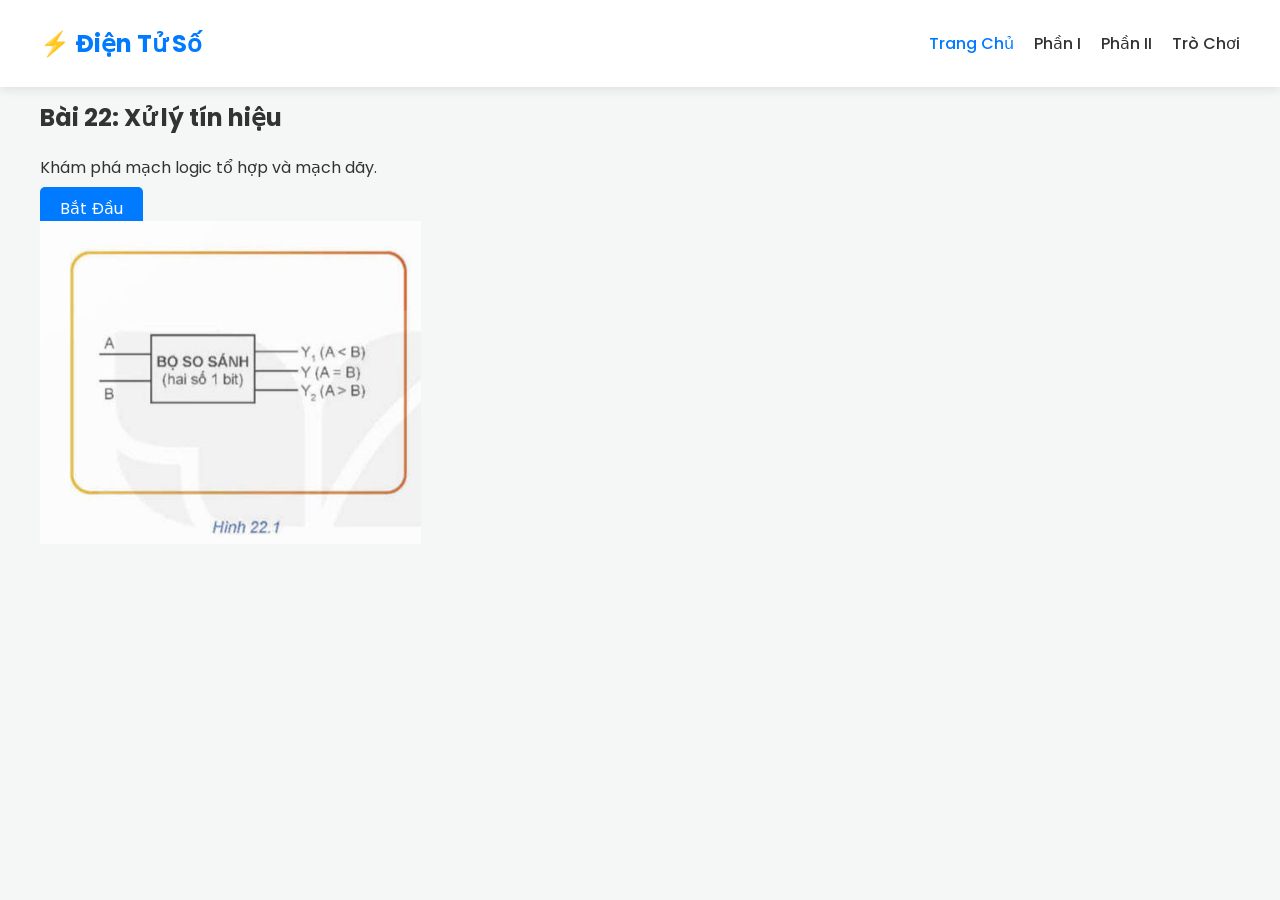
<file: Bai22/index.html>
<!DOCTYPE html>
<html lang="vi">
<head>
    <meta charset="UTF-8">
    <meta name="viewport" content="width=device-width, initial-scale=1.0">
    <title>Bài 22: Điện Tử Số</title>
    <link rel="stylesheet" href="css/style.css">
    <link rel="stylesheet" href="css/navibar.css">
    <link href="https://fonts.googleapis.com/css2?family=Poppins:wght@300;600&display=swap" rel="stylesheet">
</head>
<body>
    
    <nav class="navbar">
        <div class="container">
            <div class="nav-brand">⚡ Điện Tử Số</div>
            <ul class="nav-links">
                <li><a href="index.html" class="nav-link active">Trang Chủ</a></li>
                <li><a href="pages/Phần I.html" class="nav-link">Phần I</a></li>
                <li><a href="pages/Phần II.html" class="nav-link">Phần II</a></li>
                <li><a href="pages/Phần III.html" class="nav-link">Trò Chơi</a></li>
            </ul>
        </div>
    </nav>

    <section class="hero container">
        <div class="hero-content">
            <h1>Bài 22: Xử lý tín hiệu</h1>
            <p>Khám phá mạch logic tổ hợp và mạch dãy.</p>
            <a href="pages/Phần I.html" class="btn-primary">Bắt Đầu</a>
        </div>
        <div class="hero-image">
            <img src="Tài nguyên/22.1.png" alt="Sơ đồ" class="img-fluid floating">
        </div>
    </section>

    <script src="js/main.js"></script>
</body>
</html>
</file>
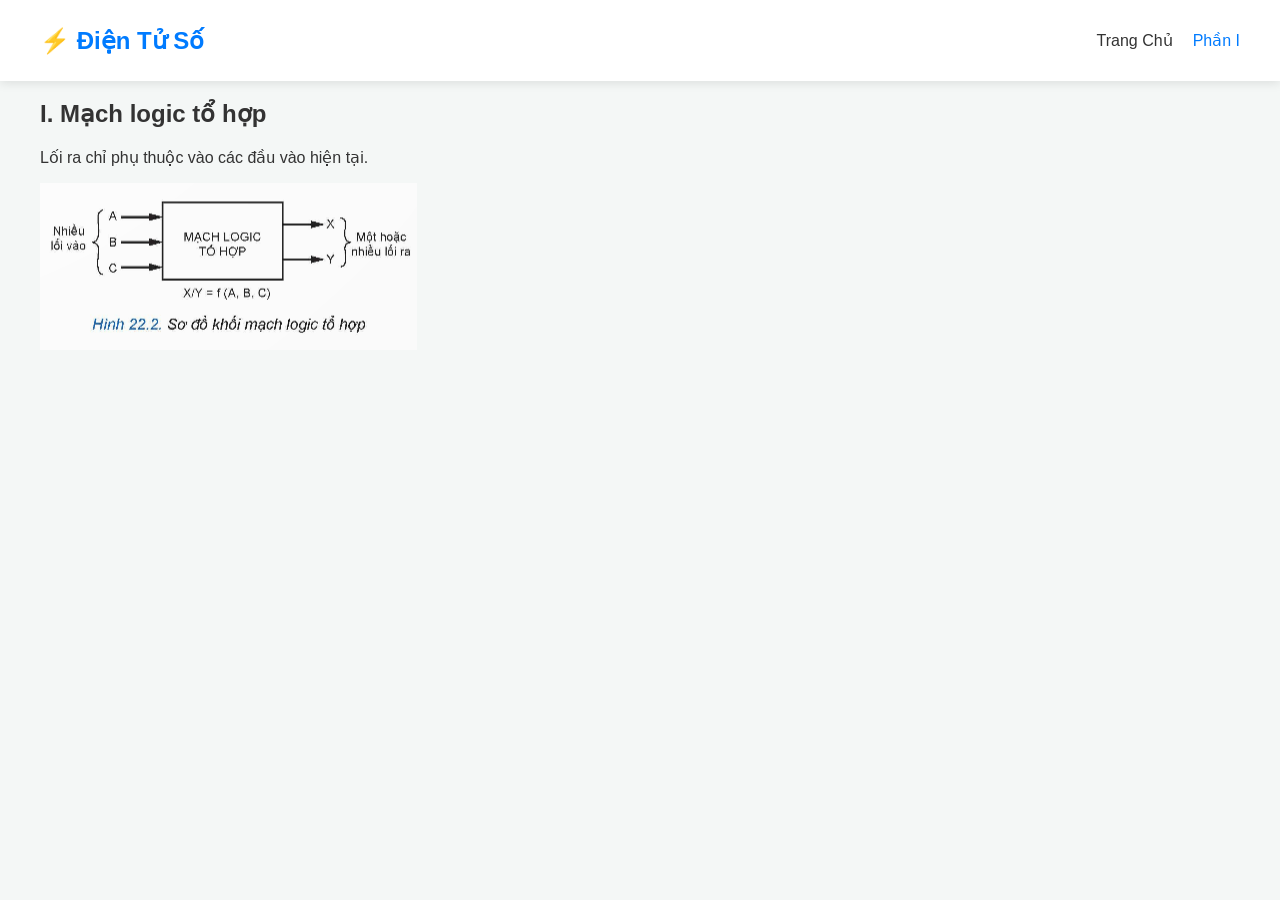
<file: Bai22/pages/Phần I.html>
<!DOCTYPE html>
<html lang="vi">
<head>
    <meta charset="UTF-8">
    <title>Phần I - Bài 22</title>
    <link rel="stylesheet" href="../css/style.css">
    <link rel="stylesheet" href="../css/navibar.css">
</head>
<body>
    <nav class="navbar">
        <div class="container">
            <div class="nav-brand">⚡ Điện Tử Số</div>
            <ul class="nav-links">
                <li><a href="../index.html" class="nav-link">Trang Chủ</a></li>
                <li><a href="Phần I.html" class="nav-link active">Phần I</a></li>
            </ul>
        </div>
    </nav>

    <div class="container content">
        <h2>I. Mạch logic tổ hợp</h2>
        <p>Lối ra chỉ phụ thuộc vào các đầu vào hiện tại.</p>
        <img src="../Tài nguyên/22.2.png" alt="Mạch tổ hợp" class="img-fluid">
    </div>
</body>
</html>
</file>
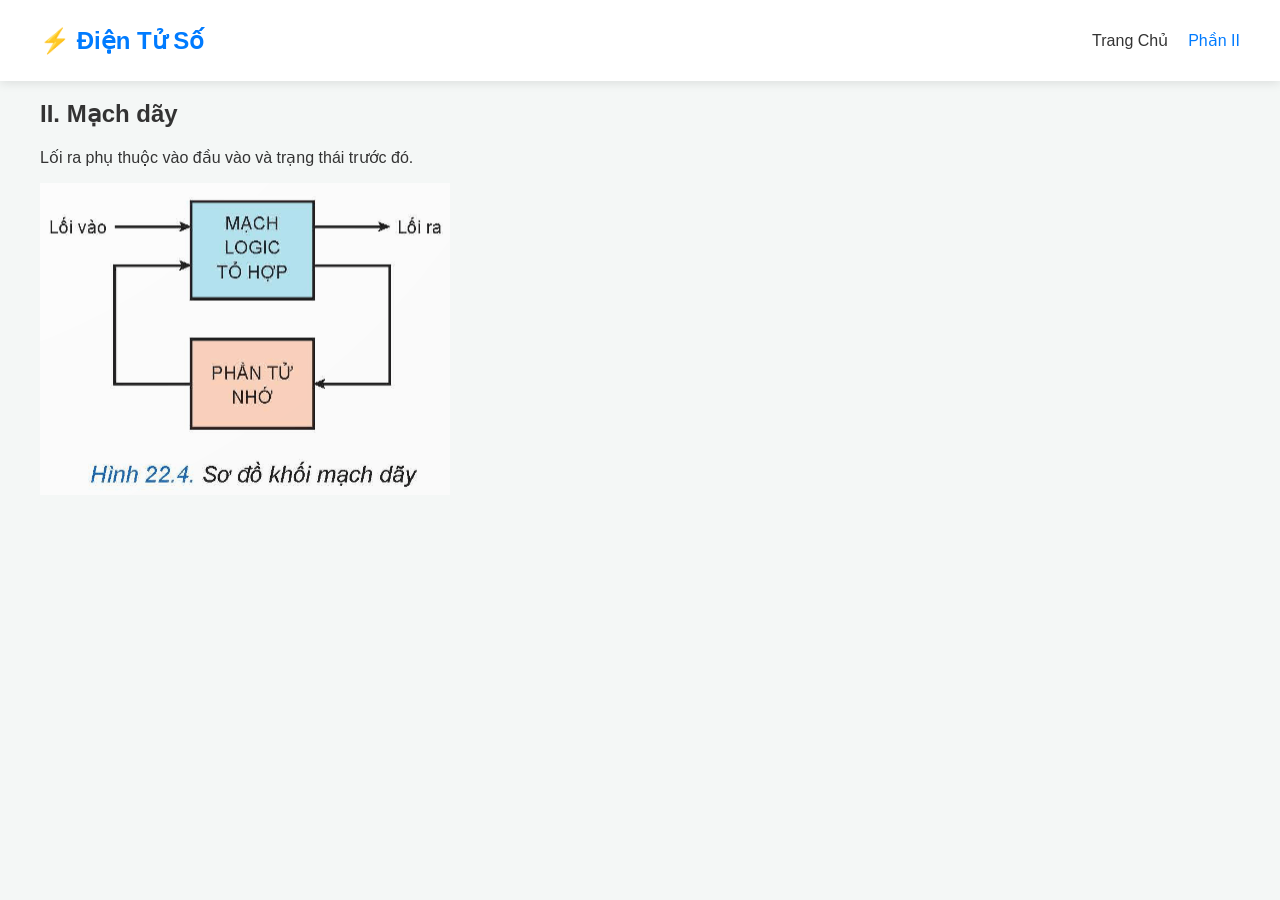
<file: Bai22/pages/Phần II.html>
<!DOCTYPE html>
<html lang="vi">
<head>
    <meta charset="UTF-8">
    <title>Phần II - Bài 22</title>
    <link rel="stylesheet" href="../css/style.css">
    <link rel="stylesheet" href="../css/navibar.css">
</head>
<body>
    <nav class="navbar">
        <div class="container">
            <div class="nav-brand">⚡ Điện Tử Số</div>
            <ul class="nav-links">
                <li><a href="../index.html" class="nav-link">Trang Chủ</a></li>
                <li><a href="Phần II.html" class="nav-link active">Phần II</a></li>
            </ul>
        </div>
    </nav>

    <div class="container content">
        <h2>II. Mạch dãy</h2>
        <p>Lối ra phụ thuộc vào đầu vào và trạng thái trước đó.</p>
        <img src="../Tài nguyên/22.4.png" alt="Mạch dãy" class="img-fluid">
    </div>
</body>
</html>
</file>
<file: Bai22/css/style.css>
:root {
    --primary: #007bff;
    --dark: #333;
    --light: #f4f7f6;
    --white: #fff;
}

body {
    font-family: 'Poppins', sans-serif;
    margin: 0;
    background-color: var(--light);
    color: var(--dark);
    padding-top: 80px; /* Tránh menu che nội dung */
}

.container {
    max-width: 1200px;
    margin: 0 auto;
    padding: 0 20px;
}

/* Hiệu ứng hình ảnh di chuyển lên xuống */
.floating {
    animation: floating 3s ease-in-out infinite;
}

@keyframes floating {
    0% { transform: translateY(0px); }
    50% { transform: translateY(-15px); }
    100% { transform: translateY(0px); }
}

/* Style cho ảnh */
.img-fluid {
    max-width: 100%;
    height: auto;
}
</file>
<file: Bai22/css/navibar.css>
.navbar {
    background-color: var(--white);
    position: fixed;
    top: 0;
    width: 100%;
    z-index: 1000;
    box-shadow: 0 2px 10px rgba(0,0,0,0.1);
}

.navbar .container {
    display: flex;
    justify-content: space-between;
    align-items: center;
    padding: 15px 0;
}

.nav-brand {
    font-size: 1.5rem;
    font-weight: 700;
    color: var(--primary);
}

.nav-links {
    display: flex;
    gap: 20px;
    list-style: none;
}

.nav-link {
    text-decoration: none;
    color: var(--dark);
    font-weight: 500;
    transition: 0.3s;
}

.nav-link:hover, .nav-link.active {
    color: var(--primary);
}

.btn-primary {
    background-color: var(--primary);
    color: var(--white);
    padding: 10px 20px;
    text-decoration: none;
    border-radius: 5px;
    transition: 0.3s;
}

.btn-primary:hover {
    background-color: #0056b3;
}
</file>
